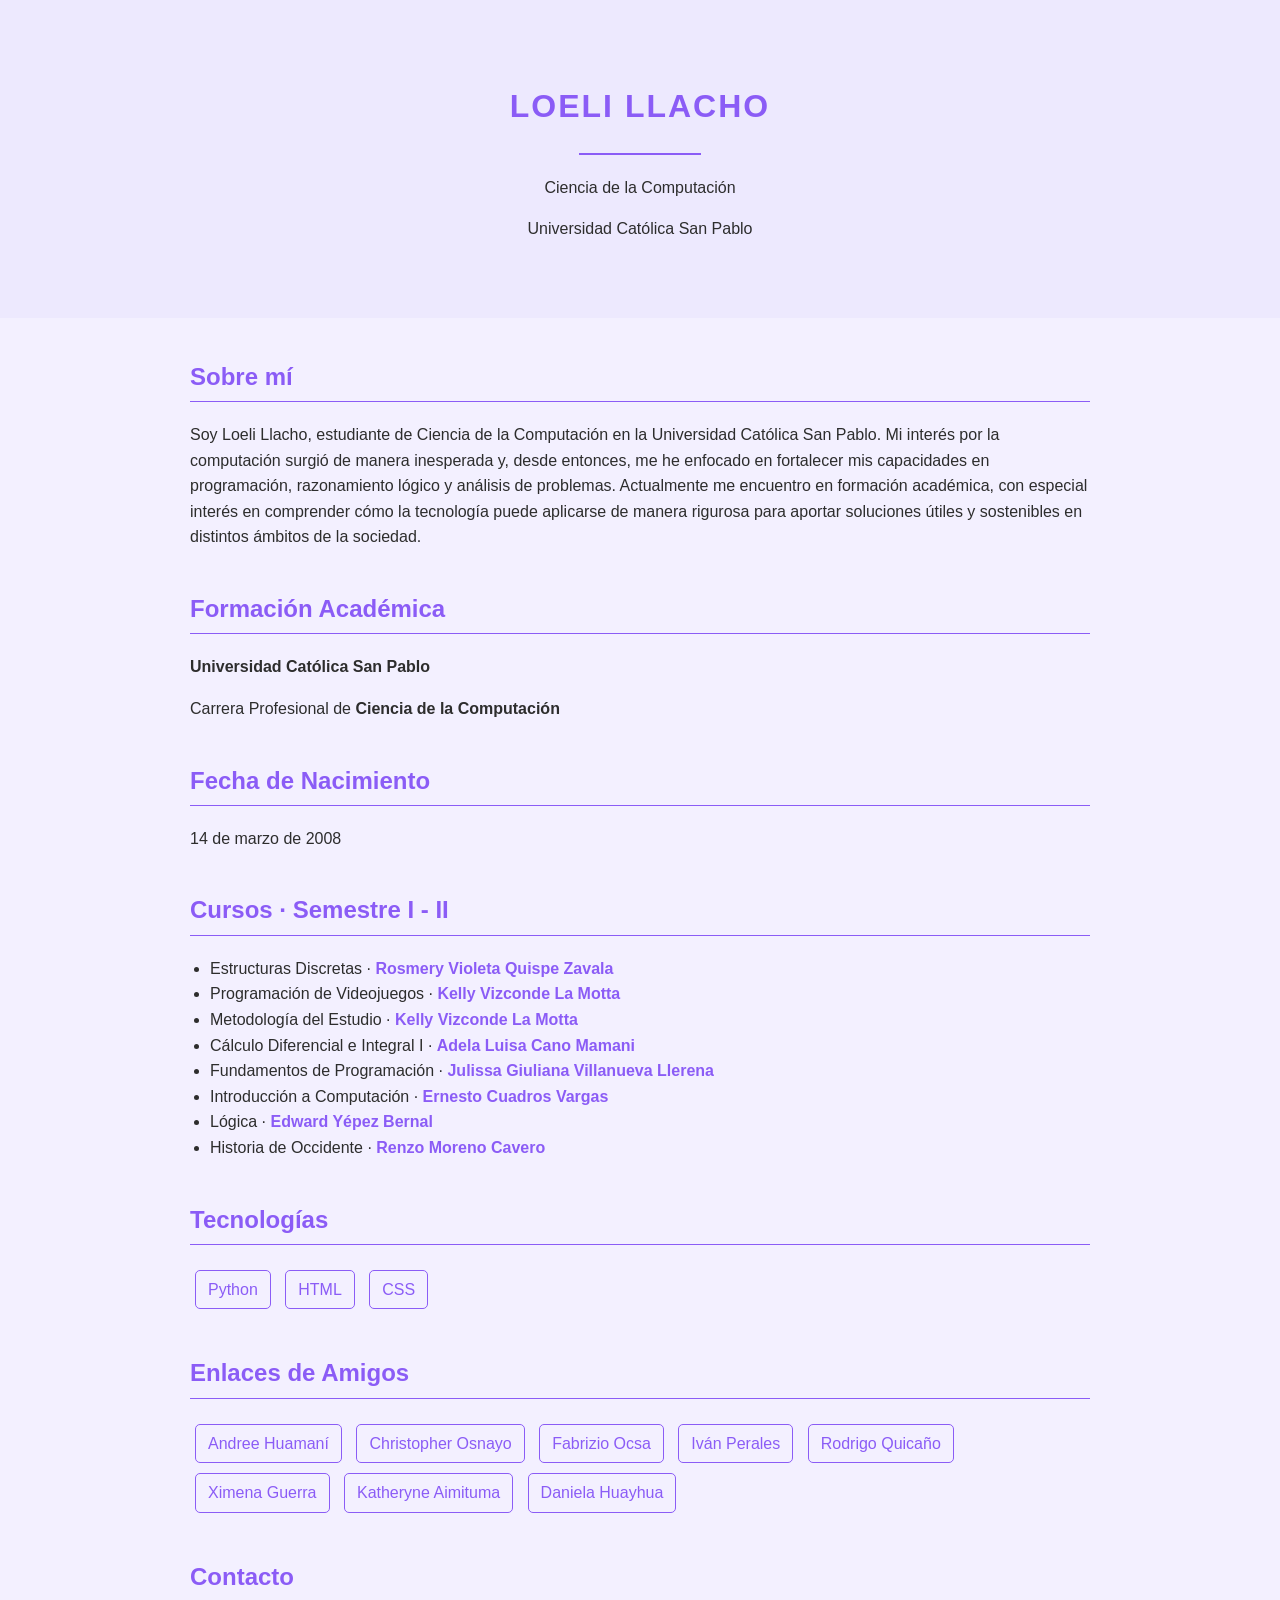
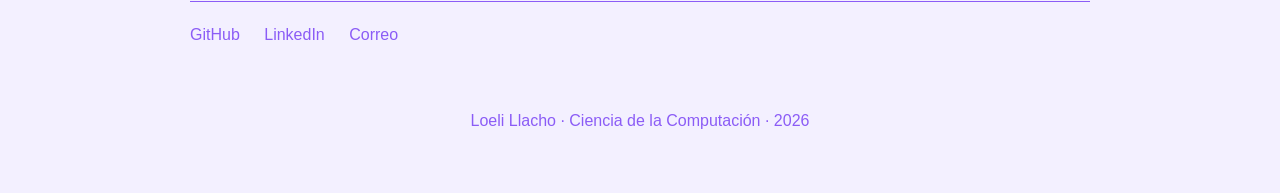
<file: index.html>
<!DOCTYPE html>
<html lang="es">

<head>
    <meta charset="UTF-8">
    <meta name="viewport" content="width=device-width, initial-scale=1.0">
    <title>Loeli Llacho | Ciencia de la Computación</title>
    <meta name="description"
        content="Loeli Llacho es estudiante de Ciencia de la Computación en la Universidad Católica San Pablo.">
    <meta name="keywords"
        content="Loeli Llacho, Ciencia de la Computación, Universidad Católica San Pablo, Programación">
    <meta name="author"
        content="Loeli Llacho">
    <link rel="icon"
        type="image/png"
        href="favicon.png">
    <link rel="stylesheet"
        href="style.css">
</head>

<body>
    <header>
        <h1>LOELI LLACHO</h1>
        <hr>
        <p>Ciencia de la Computación</p>
        <p>Universidad Católica San Pablo</p>
    </header>

    <section>
        <h2>Sobre mí</h2>
        <p>
            Soy Loeli Llacho, estudiante de Ciencia de la Computación en la Universidad Católica San Pablo.
            Mi interés por la computación surgió de manera inesperada y, desde entonces, me he enfocado en fortalecer
            mis capacidades en programación, razonamiento lógico y análisis de problemas.
            Actualmente me encuentro en formación académica, con especial interés en comprender cómo la tecnología
            puede aplicarse de manera rigurosa para aportar soluciones útiles y sostenibles en distintos ámbitos de la sociedad.
        </p>
    </section>

    <section>
        <h2>Formación Académica</h2>
        <p>
            <strong>
                <a href="https://ucsp.edu.pe/" target="_blank">
                    Universidad Católica San Pablo
                </a>
            </strong>
        </p>
        <p>
            Carrera Profesional de
            <a href="https://dc.ucsp.edu.pe/pregrado/ciencia-computacion/" target="_blank">
                <strong>Ciencia de la Computación</strong>
            </a>
        </p>
    </section>

    <section>
        <h2>Fecha de Nacimiento</h2>
        <p>14 de marzo de 2008</p>
    </section>

    <section>
        <h2>Cursos · Semestre I - II</h2>
        <ul>
            <li>
                Estructuras Discretas ·
                <a href="https://www.linkedin.com/in/rosmery-violeta-quispe-zavala-58374638/" target="_blank">
                    <strong>Rosmery Violeta Quispe Zavala</strong>
                </a>
            </li>
            <li>Programación de Videojuegos ·
                <a href="http://linkedin.com/in/kelly-vizconde-la-motta-3a57a4143/" target="_blank">
                    <strong>Kelly Vizconde La Motta</strong>
                </a>
            </li>
            <li>Metodología del Estudio ·
                <a href="http://linkedin.com/in/kelly-vizconde-la-motta-3a57a4143/" target="_blank">
                    <strong>Kelly Vizconde La Motta</strong>
                </a>
            </li>
            <li>Cálculo Diferencial e Integral I  ·
                <a href="mailto:acananom@ucsp.edu.pe" target="_blank">
                    <strong>Adela Luisa Cano Mamani</strong>
                </a>
            </li>
            <li>Fundamentos de Programación ·
                <a href="https://www.linkedin.com/in/julissa-villanueva-llerena/" target="_blank">
                    <strong>Julissa Giuliana Villanueva Llerena</strong>
                </a>
            </li>
            <li>Introducción a Computación ·
                <a href="https://www.linkedin.com/in/ecuadrosv/" target="_blank">
                    <strong>Ernesto Cuadros Vargas</strong>
                </a>
            </li>
            <li>Lógica ·
                <a href="mailto:eyepez@ucsp.edu.pe" target="_blank">
                    <strong>Edward Yépez Bernal</strong>
                </a
            </li>
            <li>Historia de Occidente ·
                <a href="mailto:rmoreno@ucsp.edu.pe" target="_blank">
                    <strong>Renzo Moreno Cavero</strong>
                </a>
            </li>
            </li>
        </ul>
    </section>

    <section>
        <h2>Tecnologías</h2>
        <div class="etiquetas">
            <span>Python</span>
            <span>HTML</span>
            <span>CSS</span>
        </div>
    </section>

    <section>
        <h2>Enlaces de Amigos</h2>
        <div class="etiquetas">
            <a href="https://andrew-oremour.github.io/" target="_blank">
                Andree Huamaní
            </a>
            <a href="https://wesudobones.github.io/page/" target="_blank">
                Christopher Osnayo
            </a>
            <a href="https://lorian0x.github.io/" target="_blank">
                Fabrizio Ocsa
            </a>
            <a href="https://ugovh.github.io/Ivan-Perales-Marroquin/" target="_blank">
                Iván Perales
            </a>
            <a href="https://noir4578.github.io/tuusuario.github.io/" target="_blank">
                Rodrigo Quicaño
            </a>
            <a href="https://ximm-xo.github.io/pagina/" target="_blank">
                Ximena Guerra
            </a>
            <a href="https://kathe-fac.github.io" target="_blank">
                Katheryne Aimituma
            </a>
            <a href="https://danielahuayhua-creator.github.io/mi-pagina-web/" target="_blank">
                Daniela Huayhua
            </a>
        </div>
    </section>

    <section>
        <h2>Contacto</h2>
        <div class="contacto">
            <a href="https://github.com/loelill" target="_blank">
                GitHub
            </a>
            <a href="https://www.linkedin.com/in/loeli-ll/" target="_blank">
                LinkedIn
            </a>
            <a href="mailto:loeli.llacho@ucsp.edu.pe">
                Correo
            </a>
        </div>
    </section>
    
    <footer>
        <p>
            Loeli Llacho · Ciencia de la Computación · 2026
        </p>
    </footer>
</body>

</html>
</file>
<file: style.css>
body {
    font-family: Arial, sans-serif;
    background-color: #f3f0ff;
    color: #2d2d2d;
    margin: 0;
    padding: 0;
    line-height: 1.6;
}

header {
    text-align: center;
    padding: 60px 20px;
    background-color: #ede9fe;
}

h1 {
    color: #8B5CF6;
    margin-bottom: 10px;
    letter-spacing: 2px;
}

header hr {
    width: 120px;
    border: 1px solid #8B5CF6;
    margin: 20px auto;
}

section {
    max-width: 900px;
    margin: 40px auto;
    padding: 0 20px;
}

h2 {
    color: #8B5CF6;
    border-bottom: 1px solid #8B5CF6;
    padding-bottom: 5px;
}

ul {
    padding-left: 20px;
}

.etiquetas {
    margin-top: 15px;
}

.etiquetas span,
.etiquetas a {
    display: inline-block;
    border: 1px solid #8B5CF6;
    color: #8B5CF6;
    text-decoration: none;
    padding: 6px 12px;
    margin: 5px;
    border-radius: 5px;
}

.contacto a {
    color: #8B5CF6;
    text-decoration: none;
    margin-right: 20px;
}

footer {
    text-align: center;
    margin: 60px 0;
    color: #8B5CF6;
}

section a {
    color: inherit;
    text-decoration: none;
}

ul a {
    color: #8B5CF6;
    text-decoration: none;
}

ul a:hover {
    text-decoration: underline;
}

@media (max-width: 768px) {

    body {
        font-size: 15px;
    }
    h1 {
        font-size: 2rem;
    }
    section {
        margin: 30px auto;
    }
}
</file>
